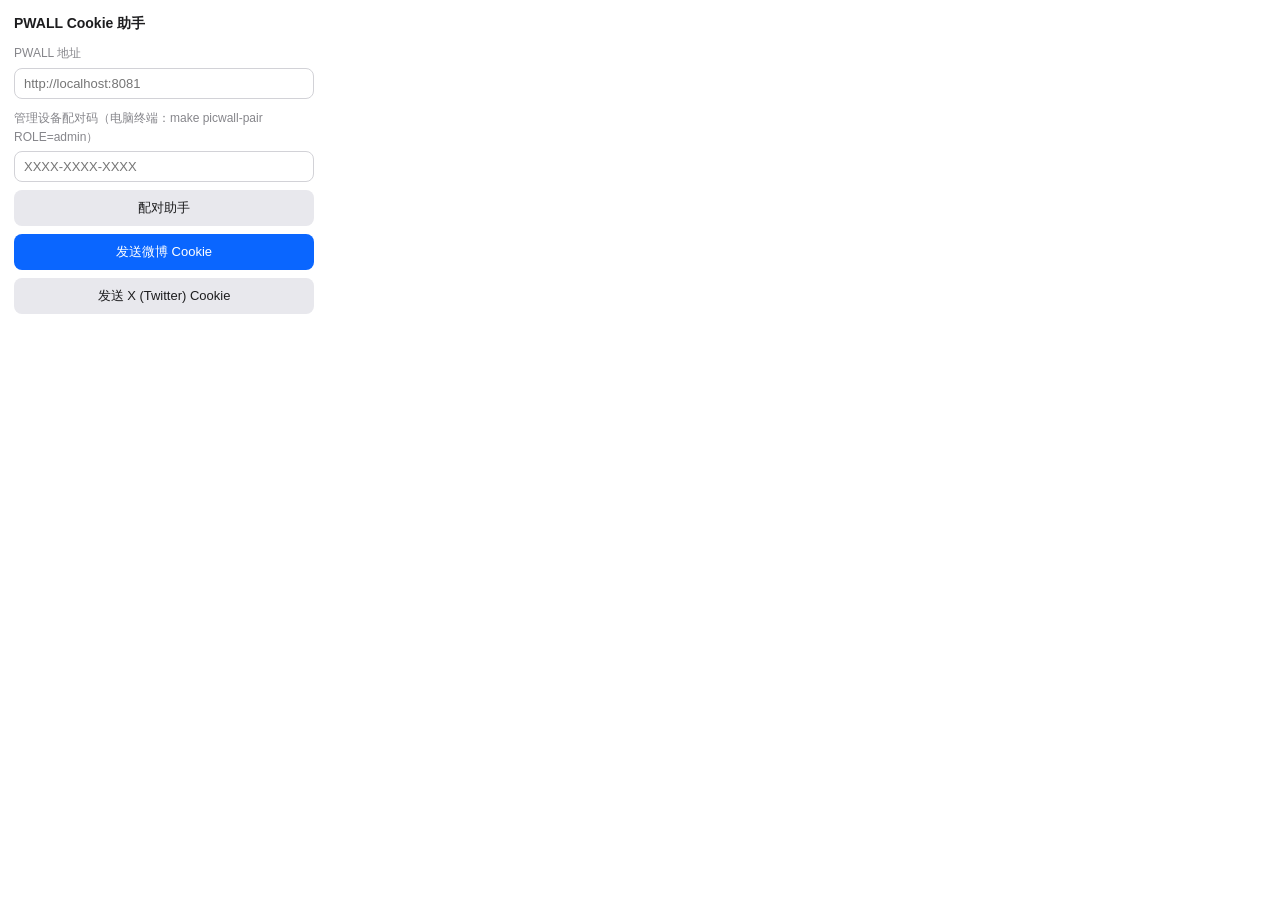
<file: extension/popup.html>
<!DOCTYPE html>
<html lang="zh">
<head>
<meta charset="utf-8">
<style>
  body { width: 300px; margin: 0; padding: 12px 14px;
         font: 13px/1.6 -apple-system, "PingFang SC", sans-serif; color: #1d1d1f; }
  h1 { font-size: 14px; margin: 0 0 10px; }
  label { display: block; font-size: 12px; color: #86868b; margin: 10px 0 4px; }
  input { width: 100%; box-sizing: border-box; padding: 7px 9px; font-size: 13px;
          border: 1px solid #d2d2d7; border-radius: 8px; }
  button { width: 100%; margin-top: 8px; padding: 9px 0; font-size: 13px;
           border: 0; border-radius: 8px; cursor: pointer;
           background: #0a66ff; color: #fff; }
  button.ghost { background: #e8e8ed; color: #1d1d1f; }
  button:disabled { opacity: .5; cursor: default; }
  #status { margin-top: 10px; font-size: 12px; color: #86868b;
            min-height: 34px; white-space: pre-wrap; }
  #status.ok { color: #1a7f37; }
  #status.bad { color: #c94436; }
  .warn { margin-top: 6px; padding: 7px 9px; font-size: 11.5px; line-height: 1.45;
          border-radius: 7px; background: #fff4e5; color: #8a4b00; border: 1px solid #ffd59e; }
</style>
</head>
<body>
  <h1>PWALL Cookie 助手</h1>
  <label>PWALL 地址</label>
  <input id="addr" spellcheck="false" placeholder="http://localhost:8081">
  <div id="lan-warn" class="warn" hidden>当前使用明文 HTTP 连接局域网设备：管理令牌与来源 Cookie 在同网络下可能被窃听，建议改用 HTTPS。</div>
  <label>管理设备配对码（电脑终端：make picwall-pair ROLE=admin）</label>
  <input id="pair-code" spellcheck="false" autocomplete="off" placeholder="XXXX-XXXX-XXXX">
  <button id="pair" class="ghost">配对助手</button>
  <button id="send-weibo">发送微博 Cookie</button>
  <button id="send-x" class="ghost">发送 X (Twitter) Cookie</button>
  <div id="status"></div>
  <script type="module" src="popup.js"></script>
</body>
</html>
</file>
